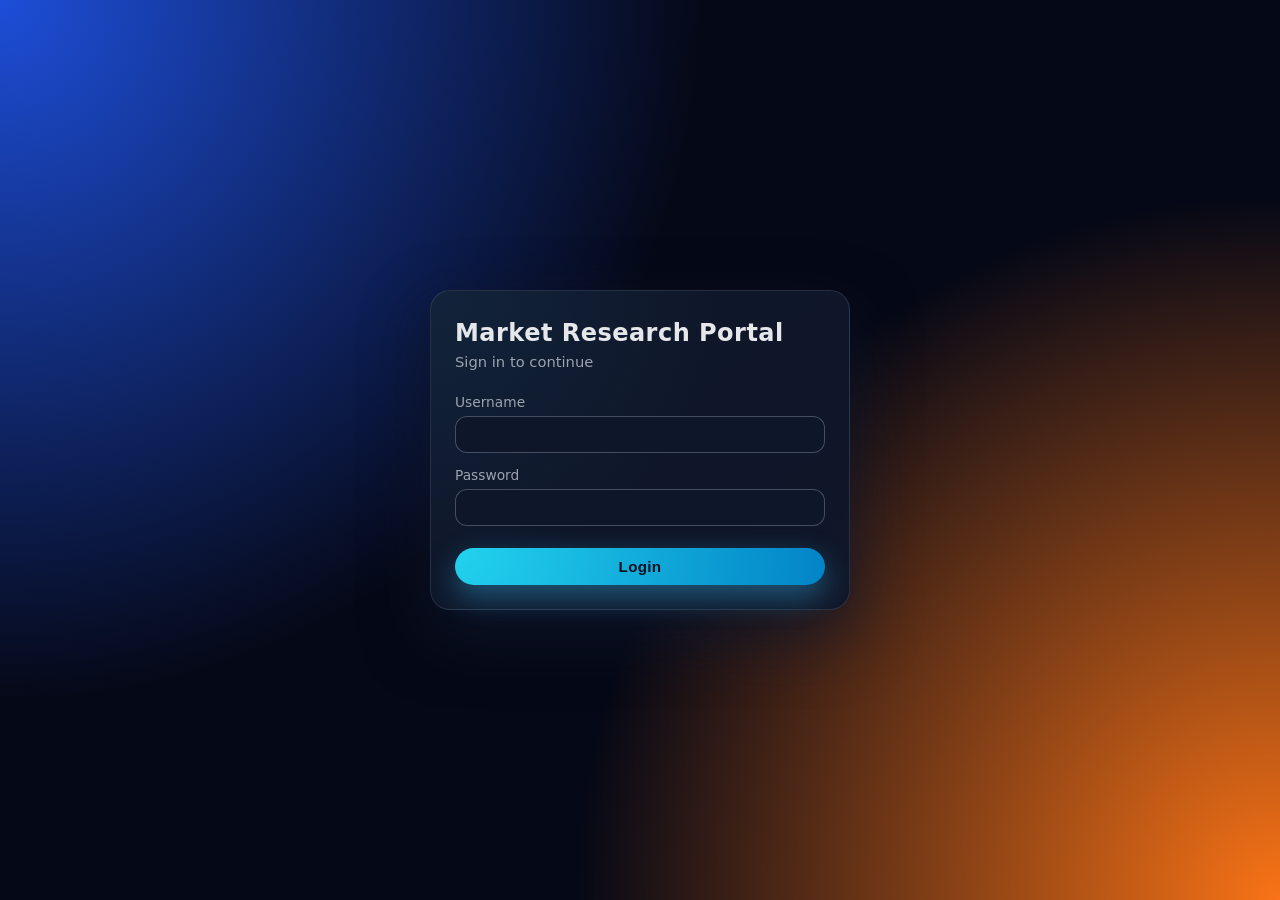
<file: frontend/index.html>
<!DOCTYPE html>
<html lang="en">
  <head>
    <meta charset="UTF-8" />
    <title>Market Research – Role Based Login</title>
    <meta name="viewport" content="width=device-width, initial-scale=1" />
    <link rel="stylesheet" href="./styles.css" />
  </head>
  <body>
    <main class="app">
      <section class="card">
        <header class="card__header">
          <h1>Market Research Portal</h1>
          <p class="subtitle">Sign in to continue</p>
        </header>

        <form id="login-form" class="form">
          <div class="form__field">
            <label for="username">Username</label>
            <input
              id="username"
              name="username"
              type="text"
              autocomplete="username"
              required
            />
          </div>

          <div class="form__field">
            <label for="password">Password</label>
            <input
              id="password"
              name="password"
              type="password"
              autocomplete="current-password"
              required
            />
          </div>

          <button type="submit" class="button button--primary">
            Login
          </button>
        </form>

        <section id="login-status" class="status status--hidden"></section>

        <section id="role-panel" class="role role--hidden">
          <h2 id="role-title"></h2>
          <p id="role-description"></p>

          <div id="role-actions" class="role__actions"></div>
        </section>
      </section>
    </main>

    <script src="./app.js"></script>
  </body>
  </html>
</file>
<file: frontend/styles.css>
:root {
  --bg: #050816;
  --bg-card: #0f172a;
  --primary: #38bdf8;
  --primary-soft: rgba(56, 189, 248, 0.15);
  --accent: #f97316;
  --text-main: #e5e7eb;
  --text-muted: #9ca3af;
  --error: #f97373;
  --radius-lg: 1.25rem;
  --radius-md: 0.75rem;
  --shadow-soft: 0 24px 64px rgba(15, 23, 42, 0.8);
  --shadow-focus: 0 0 0 1px rgba(56, 189, 248, 0.3),
    0 0 0 6px rgba(56, 189, 248, 0.15);
  --transition-fast: 150ms ease-out;
  --transition-med: 220ms ease-out;
  --font-sans: system-ui, -apple-system, BlinkMacSystemFont, "SF Pro Text",
    "Segoe UI", sans-serif;
}

*,
*::before,
*::after {
  box-sizing: border-box;
}

body {
  margin: 0;
  min-height: 100vh;
  font-family: var(--font-sans);
  background: radial-gradient(circle at 0 0, #1d4ed8 0, transparent 45%),
    radial-gradient(circle at 100% 100%, #f97316 0, transparent 45%),
    var(--bg);
  color: var(--text-main);
  display: flex;
  align-items: center;
  justify-content: center;
  padding: 24px;
}

.app {
  width: 100%;
  max-width: 420px;
}

.card {
  background: radial-gradient(circle at 0 0, rgba(56, 189, 248, 0.08), transparent 55%),
    linear-gradient(to bottom right, rgba(15, 23, 42, 0.98), rgba(15, 23, 42, 0.96));
  border-radius: var(--radius-lg);
  padding: 28px 24px 24px;
  box-shadow: var(--shadow-soft);
  border: 1px solid rgba(148, 163, 184, 0.18);
  backdrop-filter: blur(18px);
}

.card__header {
  margin-bottom: 24px;
}

.card__header h1 {
  margin: 0 0 6px;
  font-size: 1.5rem;
  letter-spacing: 0.02em;
}

.subtitle {
  margin: 0;
  color: var(--text-muted);
  font-size: 0.92rem;
}

.form {
  display: flex;
  flex-direction: column;
  gap: 14px;
}

.form__field {
  display: flex;
  flex-direction: column;
  gap: 6px;
}

label {
  font-size: 0.86rem;
  color: var(--text-muted);
}

input {
  border-radius: var(--radius-md);
  border: 1px solid rgba(148, 163, 184, 0.4);
  background: rgba(15, 23, 42, 0.85);
  color: var(--text-main);
  padding: 9px 11px;
  font-size: 0.95rem;
  outline: none;
  transition: border-color var(--transition-fast),
    box-shadow var(--transition-fast),
    background var(--transition-fast),
    transform 80ms ease-out;
}

input::placeholder {
  color: rgba(148, 163, 184, 0.9);
}

input:focus-visible {
  border-color: var(--primary);
  box-shadow: var(--shadow-focus);
  background: rgba(15, 23, 42, 0.95);
  transform: translateY(-1px);
}

.button {
  margin-top: 8px;
  border-radius: 999px;
  border: none;
  padding: 10px 14px;
  font-size: 0.95rem;
  font-weight: 600;
  cursor: pointer;
  display: inline-flex;
  align-items: center;
  justify-content: center;
  gap: 6px;
  letter-spacing: 0.02em;
  transition: background var(--transition-med),
    transform 80ms ease-out,
    box-shadow var(--transition-med);
}

.button--primary {
  background: radial-gradient(circle at 0 0, #22d3ee, #0284c7);
  color: #0b1120;
  box-shadow: 0 12px 30px rgba(56, 189, 248, 0.4);
}

.button--primary:hover {
  transform: translateY(-1px) translateZ(0);
  box-shadow: 0 18px 40px rgba(56, 189, 248, 0.6);
}

.button--primary:active {
  transform: translateY(0);
  box-shadow: 0 8px 20px rgba(56, 189, 248, 0.35);
}

.status {
  margin-top: 14px;
  padding: 9px 11px;
  border-radius: var(--radius-md);
  font-size: 0.88rem;
  display: flex;
  align-items: center;
  gap: 8px;
}

.status--hidden {
  display: none;
}

.status--success {
  background: rgba(22, 163, 74, 0.08);
  border: 1px solid rgba(34, 197, 94, 0.4);
  color: #bbf7d0;
}

.status--error {
  background: rgba(239, 68, 68, 0.08);
  border: 1px solid rgba(248, 113, 113, 0.5);
  color: #fecaca;
}

.role {
  margin-top: 18px;
  padding: 14px 12px;
  border-radius: var(--radius-md);
  background: radial-gradient(circle at 0 0, rgba(248, 250, 252, 0.05), transparent 55%),
    linear-gradient(to right, rgba(15, 23, 42, 0.95), rgba(15, 23, 42, 0.9));
  border: 1px solid rgba(148, 163, 184, 0.45);
}

.role--hidden {
  display: none;
}

.role h2 {
  margin: 0 0 6px;
  font-size: 1.05rem;
}

.role p {
  margin: 0 0 10px;
  color: var(--text-muted);
  font-size: 0.9rem;
}

.role__actions {
  display: flex;
  flex-wrap: wrap;
  gap: 8px;
}

.pill {
  padding: 5px 9px;
  border-radius: 999px;
  font-size: 0.8rem;
  border: 1px solid rgba(148, 163, 184, 0.55);
  color: var(--text-muted);
}

.pill--button {
  background: transparent;
  cursor: pointer;
  border: 1px solid rgba(148, 163, 184, 0.55);
  color: var(--text-muted);
  transition: background var(--transition-fast), color var(--transition-fast),
    border-color var(--transition-fast), transform 80ms ease-out;
}

.pill--button:hover {
  background: var(--primary-soft);
  color: var(--text-main);
  border-color: rgba(56, 189, 248, 0.8);
  transform: translateY(-1px);
}

.pill--button:active {
  transform: translateY(0);
}

.result-table {
  width: 100%;
  border-collapse: collapse;
  font-size: 0.85rem;
}

.result-table th,
.result-table td {
  border: 1px solid rgba(148, 163, 184, 0.35);
  padding: 6px 8px;
  text-align: left;
}

.result-table th {
  color: var(--text-main);
  background: rgba(56, 189, 248, 0.12);
}

#result-output {
  overflow-x: auto;
}

@media (max-width: 480px) {
  .card {
    padding: 22px 18px 18px;
  }

  .card__header h1 {
    font-size: 1.35rem;
  }
}
</file>
